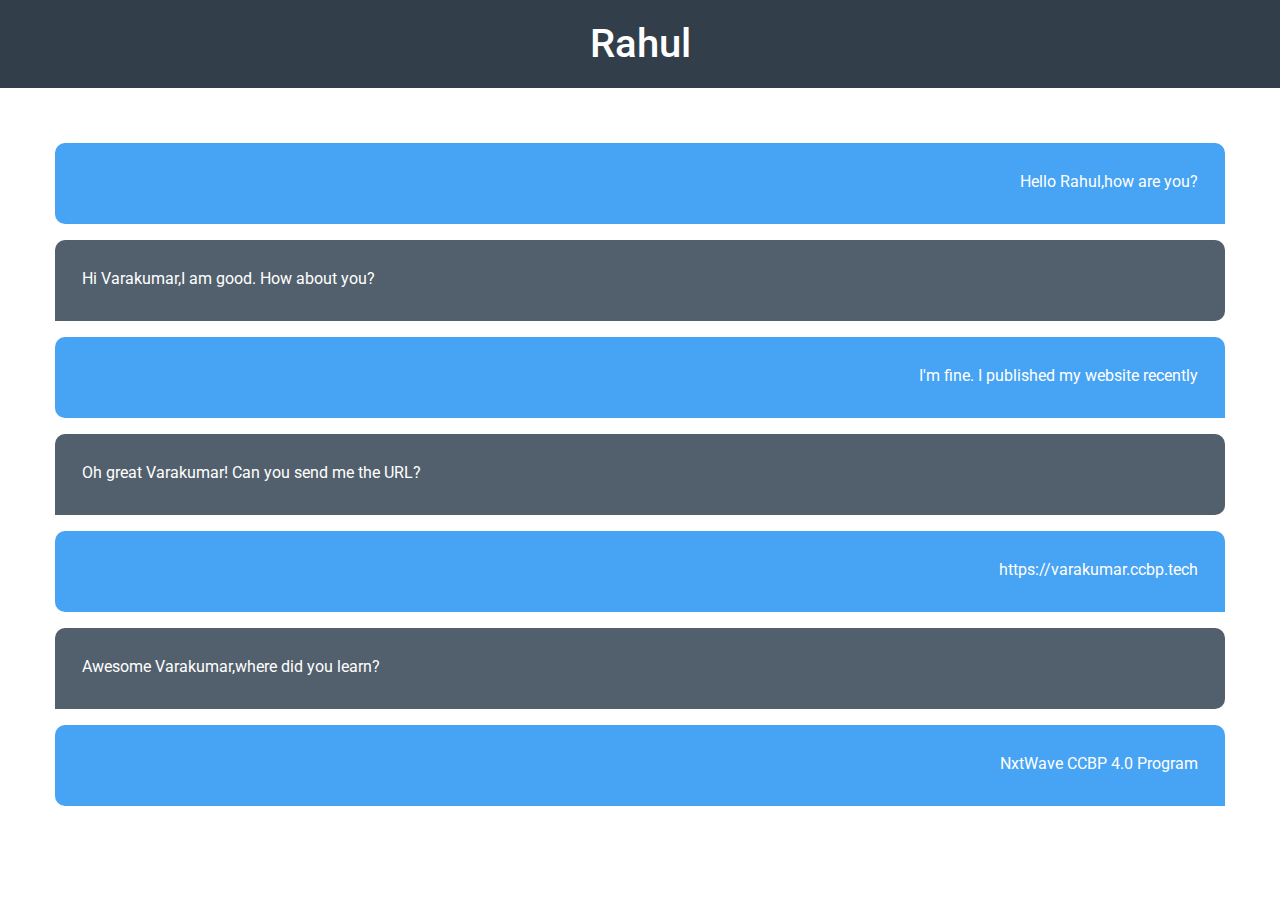
<file: Static-websites/Chat Page/index.html>
<!DOCTYPE html>
<html>

<head>
    <link rel="stylesheet" href="style.css">
    <link rel="stylesheet" href="https://stackpath.bootstrapcdn.com/bootstrap/4.5.2/css/bootstrap.min.css" integrity="sha384-JcKb8q3iqJ61gNV9KGb8thSsNjpSL0n8PARn9HuZOnIxN0hoP+VmmDGMN5t9UJ0Z" crossorigin="anonymous">
    <script src="https://code.jquery.com/jquery-3.5.1.slim.min.js" integrity="sha384-DfXdz2htPH0lsSSs5nCTpuj/zy4C+OGpamoFVy38MVBnE+IbbVYUew+OrCXaRkfj" crossorigin="anonymous"></script>
    <script src="https://cdn.jsdelivr.net/npm/popper.js@1.16.1/dist/umd/popper.min.js" integrity="sha384-9/reFTGAW83EW2RDu2S0VKaIzap3H66lZH81PoYlFhbGU+6BZp6G7niu735Sk7lN" crossorigin="anonymous"></script>
    <script src="https://stackpath.bootstrapcdn.com/bootstrap/4.5.2/js/bootstrap.min.js" integrity="sha384-B4gt1jrGC7Jh4AgTPSdUtOBvfO8shuf57BaghqFfPlYxofvL8/KUEfYiJOMMV+rV" crossorigin="anonymous"></script>
</head>

<body>
    <div class="bg-container">
        <h1 class="headding">Rahul</h1>
        <div class="d-flex flex-column pad">
            <p class="card1">Hello Rahul,how are you?</p>
            <p class="card2">Hi Varakumar,I am good. How about you?</p>
            <p class="card1">I'm fine. I published my website recently</p>
            <p class="card2">Oh great Varakumar! Can you send me the URL?</p>
            <p class="card1">https://varakumar.ccbp.tech</p>
            <p class="card2">Awesome Varakumar,where did you learn?</p>
            <p class="card1">NxtWave CCBP 4.0 Program</p>
        </div>
    </div>
</body>

</html>
</file>
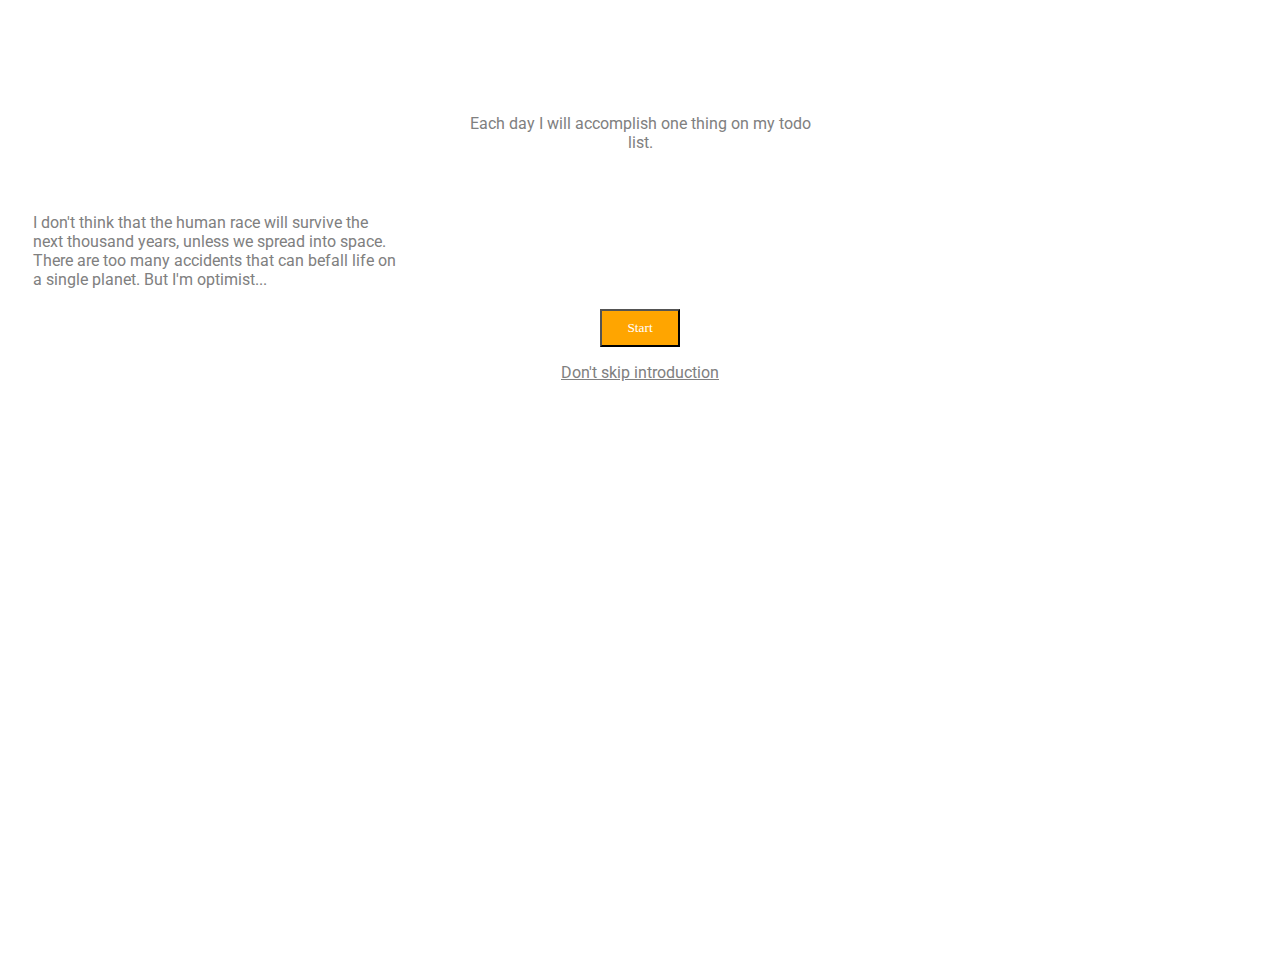
<file: Static-websites/CODE-1/index.html>
<!DOCTYPE html>
<html>

<head>
  <link rel="stylesheet" href="style.css">
</head>

<body>
    <div class="main">
        <div class="h-center">
            <h1 class="white">Todolist</h1>
            <p>Each day I will accomplish one thing on my todo<br>list.</p>
        </div>
        <div>
            <h3 class="white">Read a Book</h3>
            <p>
                I don't think that the human race will survive the<br>
                next thousand years, unless we spread into space.<br>
                There are too many accidents that can befall life on<br>
                a single planet. But I'm optimist...
            </p>
        </div>
        <div class="h-center">
            <button class="btn">Start</button>
            <p class="last">Don't skip introduction</p>
        </div>
    </div>
</body>

</html>
</file>
<file: Static-websites/Chat Page/style.css>
@import url("https://fonts.googleapis.com/css2?family=Bree+Serif&family=Caveat:wght@400;700&family=Lobster&family=Monoton&family=Open+Sans:ital,wght@0,400;0,700;1,400;1,700&family=Playfair+Display+SC:ital,wght@0,400;0,700;1,700&family=Playfair+Display:ital,wght@0,400;0,700;1,700&family=Roboto:ital,wght@0,400;0,700;1,400;1,700&family=Source+Sans+Pro:ital,wght@0,400;0,700;1,700&family=Work+Sans:ital,wght@0,400;0,700;1,700&display=swap");

.bg-container {
    height: 100vh;
    font-family: Roboto;
    color: #ffffff;
    background-image: url("https://d1tgh8fmlzexmh.cloudfront.net/ccbp-static-website/chatbg.png");
    background-size: cover;
}

.pad {
    margin: 5vh;
    padding: 10px;
}

.headding {
    background-color: #323f4b;
    padding: 20px;
    text-align: center;
}

.card2 {
    padding: 3vh;
    height: 9vh;
    background-color: #52606d;
    border-style: solid;
    border-width: 0px;
    border-top-left-radius: 10px;
    border-top-right-radius: 10px;
    border-bottom-right-radius: 10px;
}

.card1 {
    padding: 3vh;
    height: 9vh;
    background-color: #47a3f3;
    border-style: solid;
    border-width: 0px;
    border-top-left-radius: 10px;
    border-top-right-radius: 10px;
    border-bottom-left-radius: 10px;
    text-align: right;
}
</file>
<file: Static-websites/CODE-1/style.css>
@import url("https://fonts.googleapis.com/css2?family=Bree+Serif&family=Caveat:wght@400;700&family=Lobster&family=Monoton&family=Open+Sans:ital,wght@0,400;0,700;1,400;1,700&family=Playfair+Display+SC:ital,wght@0,400;0,700;1,700&family=Playfair+Display:ital,wght@0,400;0,700;1,700&family=Roboto:ital,wght@0,400;0,700;1,400;1,700&family=Source+Sans+Pro:ital,wght@0,400;0,700;1,700&family=Work+Sans:ital,wght@0,400;0,700;1,700&display=swap");

.main {
    padding: 25px;
    color: gray;
    height: 100vh;
    font-family: "Roboto";
    background-image: url("https://d1tgh8fmlzexmh.cloudfront.net/ccbp-static-website/todolistbg.png");
    background-size: cover;
}

.white {
    color: white;
}

.h-center {
    margin: 20px;
    text-align: center;
}

.last {
    text-decoration: underline;
}

.btn {
    font-family: bold;
    color: white;
    background-color: orange;
    width: 80px;
    height: 38px;
}
</file>
